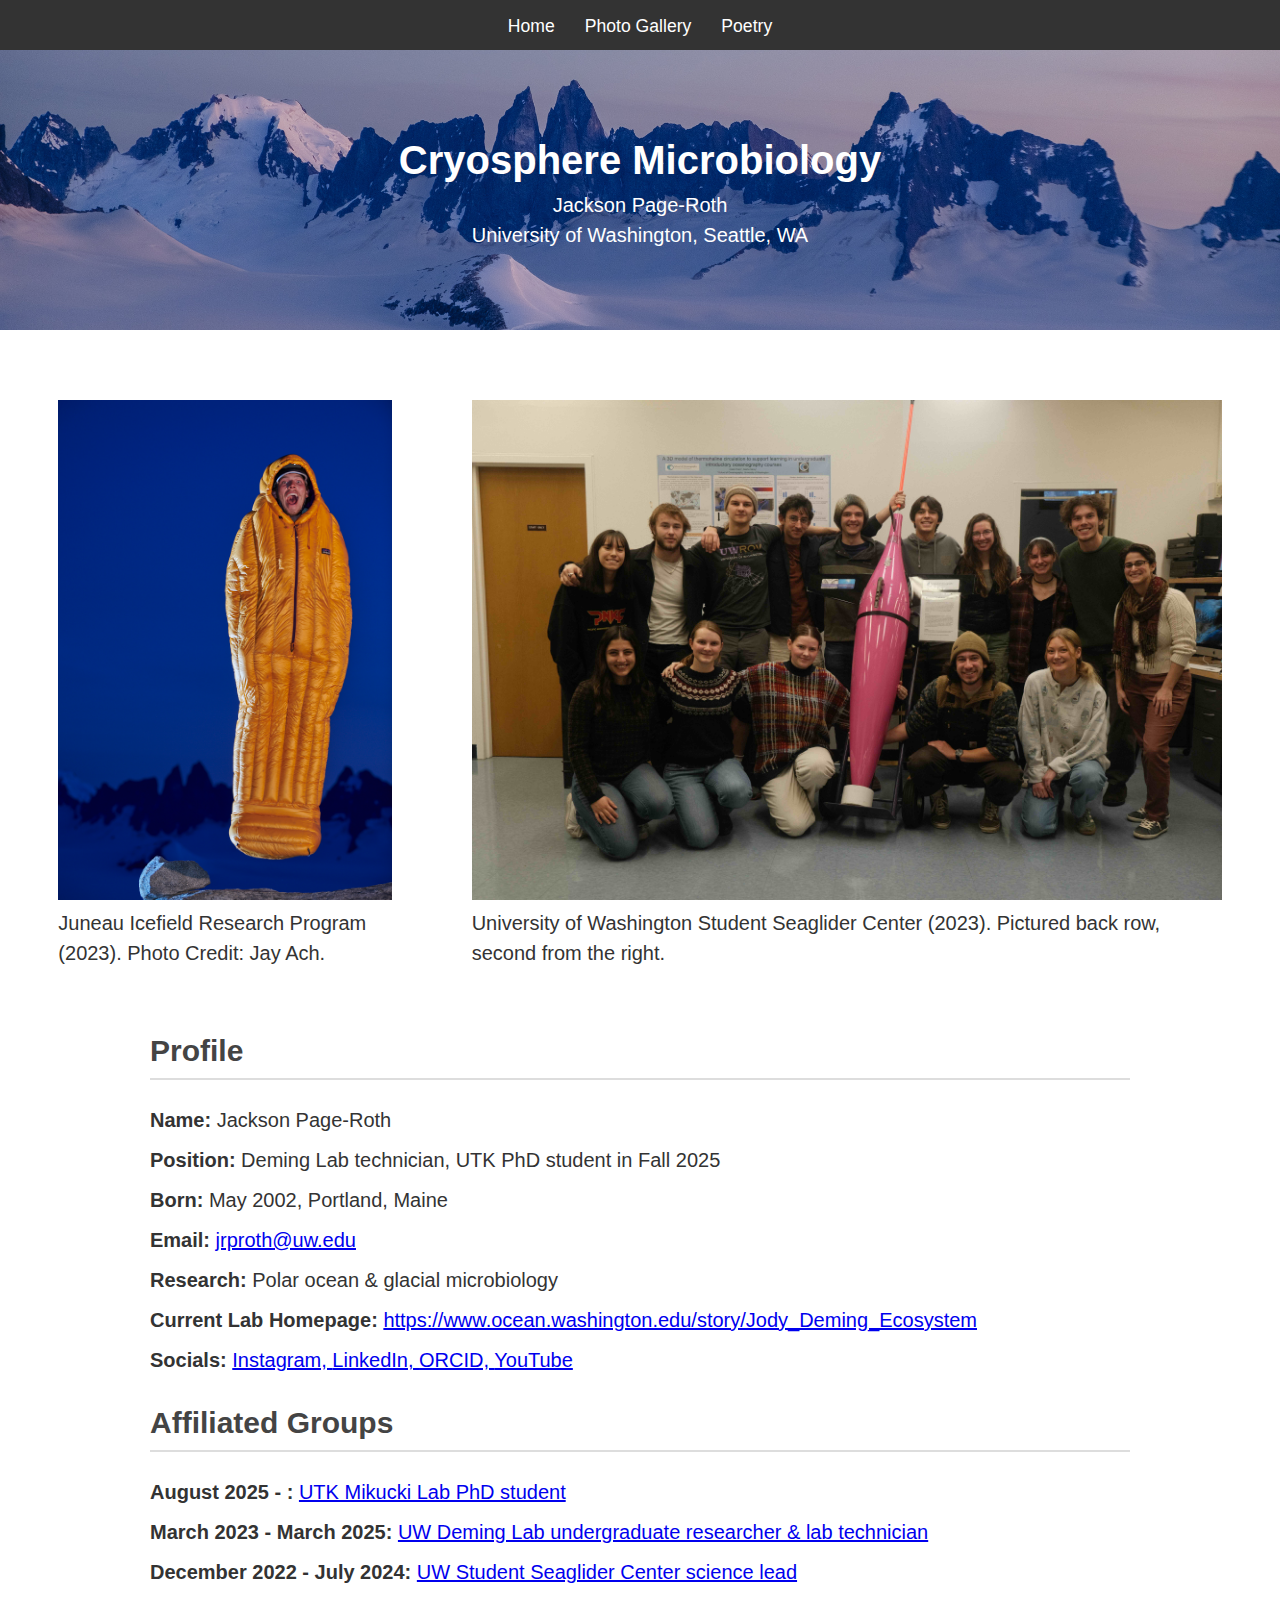
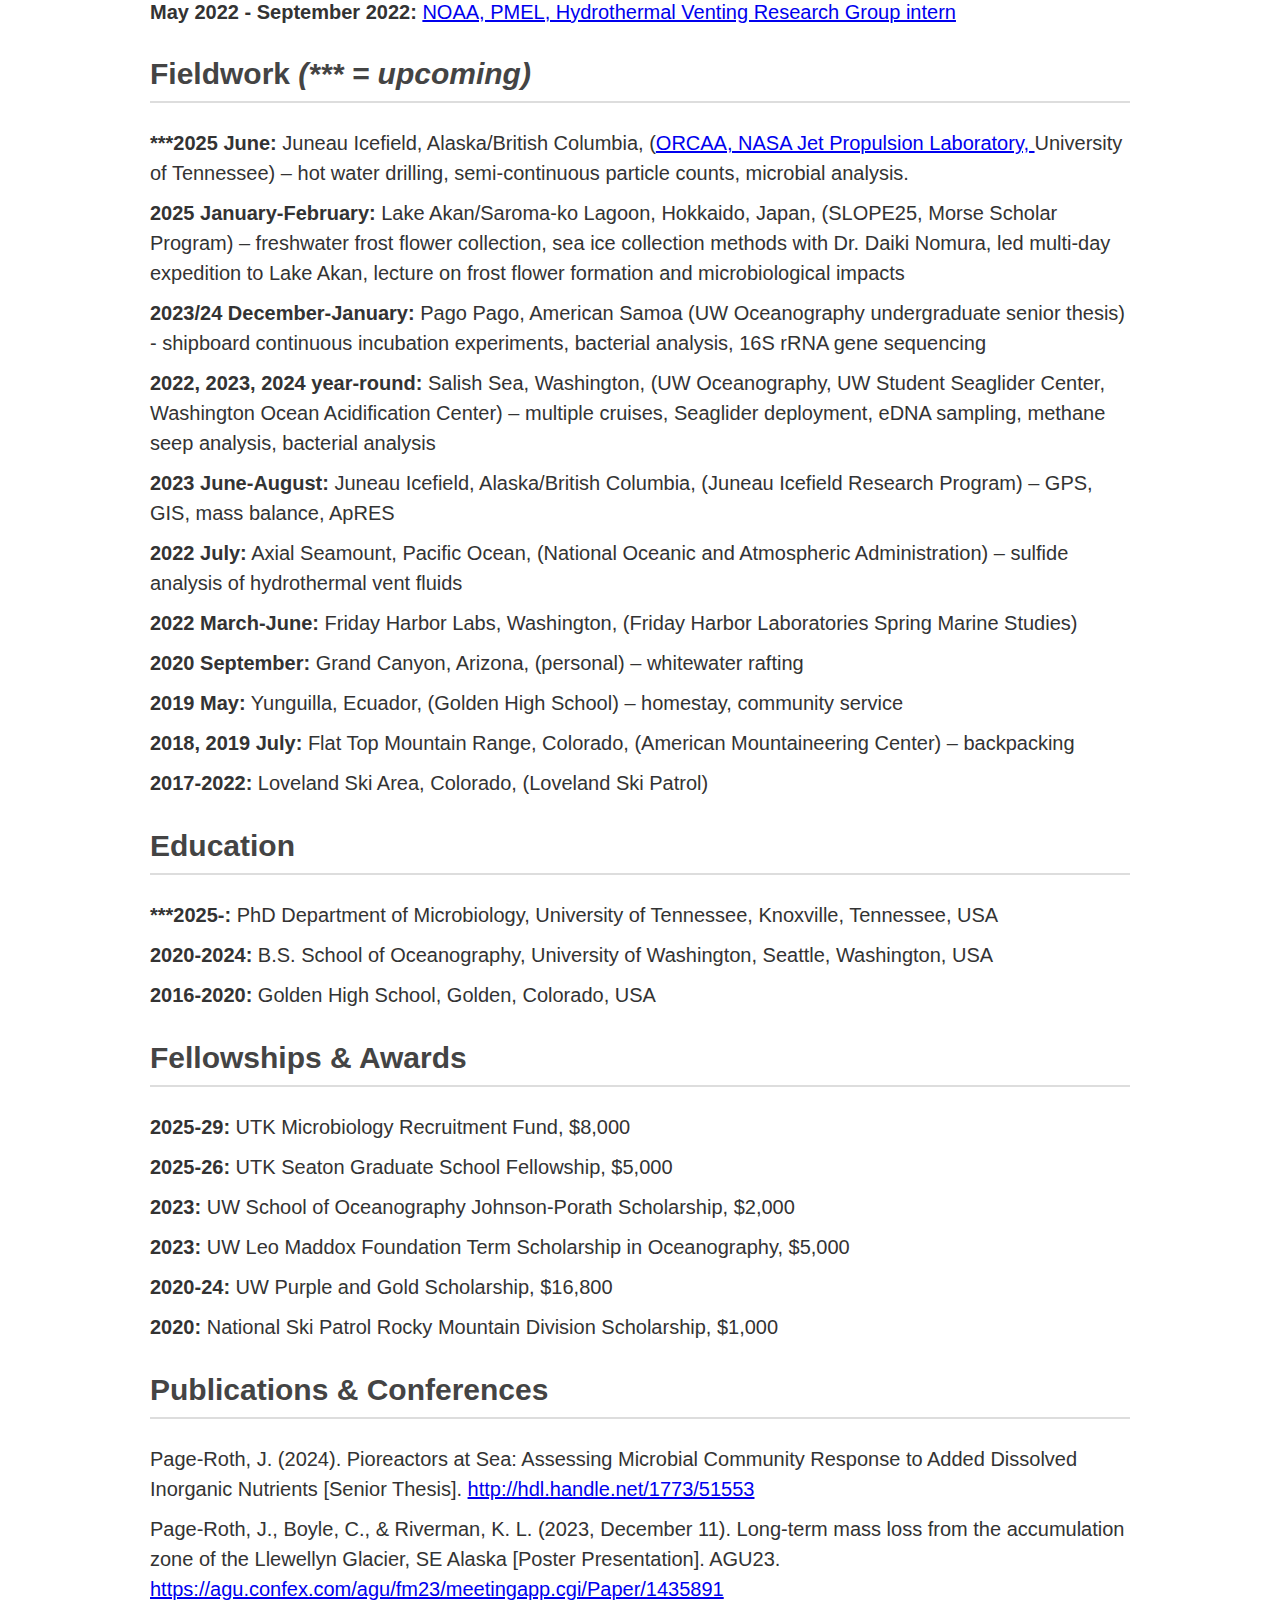
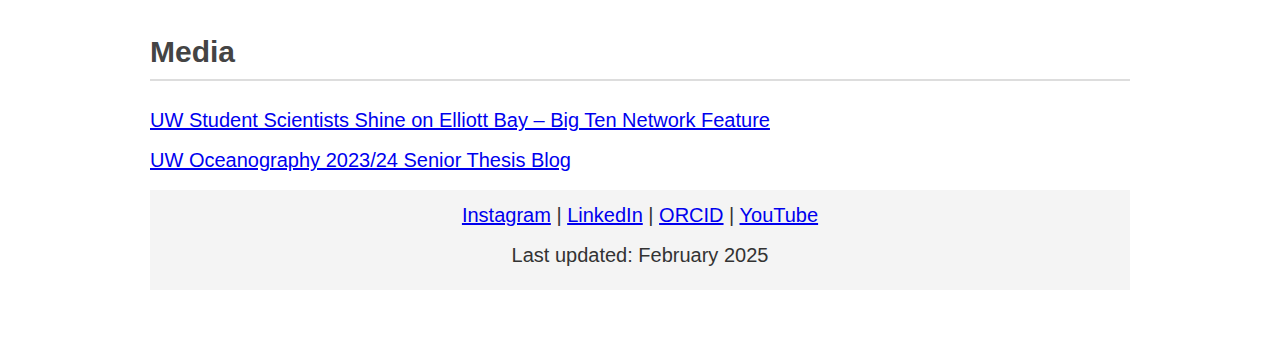
<file: index.html>
<!DOCTYPE html>
<html lang="en">
<head>
  <meta charset="UTF-8" />
  <meta name="viewport" content="width=device-width, initial-scale=1.0" />
  <title>Cryosphere Microbiology | Jackson Page-Roth</title>
  <link rel="stylesheet" href="css/styles.css" />
  <link rel="icon" href="images/favicon.png" type="image/png" />
</head>
<body>
  <!-- Sticky Header / Navigation -->
  <header class="site-header" role="banner">
    <nav class="navbar" role="navigation" aria-label="Main Navigation">
      <ul>
        <li><a href="index.html">Home</a></li>
        <li><a href="gallery.html">Photo Gallery</a></li>
        <li><a href="poetry.html">Poetry</a></li>
      </ul>
    </nav>
  </header>

  <!-- Header section with an image -->
  <header class="main-header" id="main-header">
    <h1>Cryosphere Microbiology</h1>
    <p class="name">Jackson Page-Roth</p>
    <p>University of Washington, Seattle, WA</p>
  </header>

  <main>
    <!-- Photo Section: Two photos side by side -->
    <div class="photo-container">
      <!-- Juneau Icefield Research Program Photo -->
      <section id="juneau-photo">
        <figure>
          <img src="images/sleeping_bag_jump.jpg" alt="2023 Juneau Icefield Research Program, Photo by Jay Ach">
          <figcaption>Juneau Icefield Research Program (2023). Photo Credit: Jay Ach.</figcaption>
        </figure>
      </section>

      <!-- Student Seaglider Center Photo -->
      <section id="seaglider-photo">
        <figure>
          <img src="images/seaglider_team.jpg" alt="University of Washington Student Seaglider Center (2023). Pictured back row, second from the right.">
          <figcaption>University of Washington Student Seaglider Center (2023). Pictured back row, second from the right.</figcaption>
        </figure>
      </section>
    </div>

    <!-- Profile Section -->
    <section id="profile">
      <h2>Profile</h2>
      <p><strong>Name:</strong> Jackson Page-Roth</p>
      <p><strong>Position:</strong> Deming Lab technician, UTK PhD student in Fall 2025</p>
      <p><strong>Born:</strong> May 2002, Portland, Maine</p>
      <p><strong>Email:</strong> <a href="mailto:jrproth@uw.edu">jrproth@uw.edu</a></p>
      <p><strong>Research:</strong> Polar ocean &amp; glacial microbiology</p>
      <p>
        <strong>Current Lab Homepage:</strong>
        <a href="https://www.ocean.washington.edu/story/Jody_Deming_Ecosystem" target="_blank" rel="noopener noreferrer">
          https://www.ocean.washington.edu/story/Jody_Deming_Ecosystem
        </a>
      </p>
      <p><strong>Socials:</strong>
      <a href="https://www.instagram.com/jacksonpageroth/" target="_blank" rel="noopener noreferrer">Instagram, </a> 
      <a href="https://www.linkedin.com/in/jacksonpageroth/" target="_blank" rel="noopener noreferrer">LinkedIn, </a>
      <a href="https://orcid.org/0009-0007-5792-8837" target="_blank" rel="noopener noreferrer">ORCID, </a>
      <a href="https://www.youtube.com/channel/UCRrBhBOohslb7jGvLcRSnjQ" target="_blank" rel="noopener noreferrer">YouTube</a>
      </p>
    </section>
    <!-- Affiliated Groups -->
    <section id="affiliations">
      <h2>Affiliated Groups</h2>
      <p><strong>August 2025 - :</strong>
      <a href="https://micro.utk.edu/faculty/jill-mikucki/" target="_blank" rel="noopener noreferrer">UTK Mikucki Lab PhD student</a></p>
      <p><strong>March 2023 - March 2025:</strong>
      <a href="https://www.ocean.washington.edu/story/Jody_Deming_Ecosystem" target="_blank" rel="noopener noreferrer">UW Deming Lab undergraduate researcher & lab technician</a></p>
      <p><strong>December 2022 - July 2024:</strong>
      <a href="https://www.ocean.washington.edu/story/Student_Seaglider_Center" target="_blank" rel="noopener noreferrer">UW Student Seaglider Center science lead</a></p>
      <p><strong>May 2022 - September 2022:</strong>
      <a href="https://www.pmel.noaa.gov/eoi/chemocean.html" target="_blank" rel="noopener noreferrer">
      NOAA, PMEL, Hydrothermal Venting Research Group intern
      </a></p>
    </section>

    <!-- Fieldwork -->
    <section id="fieldwork">
      <h2>Fieldwork <em>(*** = upcoming)</em></h2>
      <p><strong>***2025 June:</strong>
      Juneau Icefield, Alaska/British Columbia, (<a href="https://www.jpl.nasa.gov/images/pia26345-nasa-jpls-orcaa-field-work-in-alaska/" target="_blank" rel="noopener noreferrer">ORCAA, NASA Jet Propulsion Laboratory, </a>
       University of Tennessee) – hot water drilling, semi-continuous particle counts, microbial analysis.</p>
      <p><strong>2025 January-February:</strong>
      Lake Akan/Saroma-ko Lagoon, Hokkaido, Japan, (SLOPE25, Morse Scholar Program) – freshwater frost flower collection, sea ice collection methods with Dr. Daiki Nomura, led multi-day expedition to Lake Akan, lecture on frost flower formation and microbiological impacts</p>
      <p><strong>2023/24 December-January:</strong>
      Pago Pago, American Samoa (UW Oceanography undergraduate senior thesis) - shipboard continuous incubation experiments, bacterial analysis, 16S rRNA gene sequencing</p>
      <p><strong>2022, 2023, 2024 year-round:</strong>
      Salish Sea, Washington, (UW Oceanography, UW Student Seaglider Center, Washington Ocean Acidification Center) – multiple cruises, Seaglider deployment, eDNA sampling, methane seep analysis, bacterial analysis</p>
      <p><strong>2023 June-August:</strong>
      Juneau Icefield, Alaska/British Columbia, (Juneau Icefield Research Program) – GPS, GIS, mass balance, ApRES</p>
      <p><strong>2022 July:</strong>
      Axial Seamount, Pacific Ocean, (National Oceanic and Atmospheric Administration) – sulfide analysis of hydrothermal vent fluids</p>
      <p><strong>2022 March-June:</strong>
      Friday Harbor Labs, Washington, (Friday Harbor Laboratories Spring Marine Studies)</p>
      <p><strong>2020 September:</strong>
      Grand Canyon, Arizona, (personal) – whitewater rafting</p>
      <p><strong>2019 May:</strong>
      Yunguilla, Ecuador, (Golden High School) – homestay, community service</p>
      <p><strong>2018, 2019 July:</strong>
      Flat Top Mountain Range, Colorado, (American Mountaineering Center) – backpacking</p>
      <p><strong>2017-2022:</strong>
      Loveland Ski Area, Colorado, (Loveland Ski Patrol)</p>
    </section>

    <!-- Education -->
    <section id="education">
      <h2>Education</h2>
      <p><strong>***2025-:</strong> PhD Department of Microbiology, University of Tennessee, Knoxville, Tennessee, USA</p>
      <p><strong>2020-2024:</strong> B.S. School of Oceanography, University of Washington, Seattle, Washington, USA</p>
      <p><strong>2016-2020:</strong> Golden High School, Golden, Colorado, USA</p>
    </section>

    <!-- Fellowships & Awards -->
    <section id="awards">
      <h2>Fellowships &amp; Awards</h2>
      <p><strong>2025-29:</strong> UTK Microbiology Recruitment Fund, $8,000</p>
      <p><strong>2025-26:</strong> UTK Seaton Graduate School Fellowship, $5,000</p>
      <p><strong>2023:</strong> UW School of Oceanography Johnson-Porath Scholarship, $2,000</p>
      <p><strong>2023:</strong> UW Leo Maddox Foundation Term Scholarship in Oceanography, $5,000</p>
      <p><strong>2020-24:</strong> UW Purple and Gold Scholarship, $16,800</p>
      <p><strong>2020:</strong> National Ski Patrol Rocky Mountain Division Scholarship, $1,000</p>
    </section>

    <!-- Publications -->
    <section id="publications-conferences">
      <h2>Publications &amp; Conferences</h2>
      <p>
      Page-Roth, J. (2024). Pioreactors at Sea: Assessing Microbial Community Response to Added Dissolved Inorganic Nutrients [Senior Thesis]. <a href="http://hdl.handle.net/1773/51553" target="_blank" rel="noopener noreferrer">http://hdl.handle.net/1773/51553</a>
      </p>
      <p>
      Page-Roth, J., Boyle, C., & Riverman, K. L. (2023, December 11). Long-term mass loss from the accumulation zone of the Llewellyn Glacier, SE Alaska [Poster Presentation]. AGU23. <a href="https://agu.confex.com/agu/fm23/meetingapp.cgi/Paper/1435891" target="_blank" rel="noopener noreferrer">https://agu.confex.com/agu/fm23/meetingapp.cgi/Paper/1435891</a>
      </p>
    </section>

    <!-- Media -->
    <section id="media">
      <h2>Media</h2>
      <p>
      <a href="https://www.youtube.com/watch?v=jZlUtmWB3o8" target="_blank">UW Student Scientists Shine on Elliott Bay – Big Ten Network Feature</a>
      </p>
      <p>
      <a href="https://www.ocean.washington.edu/story/20232024_Senior_Thesis_Blog" target="_blank">UW Oceanography 2023/24 Senior Thesis Blog</a>
      </p>
    </section>
  <!-- Back-to-Top Button -->
  <button id="back-to-top" aria-label="Back to top">↑</button>
  <footer>
    <div>
      <a href="https://www.instagram.com/jacksonpageroth/" target="_blank" rel="noopener noreferrer">Instagram</a> |
      <a href="https://www.linkedin.com/in/jacksonpageroth/" target="_blank" rel="noopener noreferrer">LinkedIn</a> |
      <a href="https://orcid.org/0009-0007-5792-8837" target="_blank" rel="noopener noreferrer">ORCID</a> |
      <a href="https://www.youtube.com/channel/UCRrBhBOohslb7jGvLcRSnjQ" target="_blank" rel="noopener noreferrer">YouTube</a>
    </div>
    <p class="small">Last updated: February 2025</p>
  </footer>
  <script src="js/back_to_top.js"></script>
</body>
</html>
</file>
<file: css/styles.css>
/* Global Styles */
body {
  font-family: Arial, sans-serif;
  margin: 0;
  padding: 0;
  line-height: 1.5;
  background-color: #ffffff;
  color: #333333;
  font-size: 20px;
}

/* Sticky Header & Navigation */
.site-header {
  position: sticky;
  top: 0;
  width: 100%;
  background: #333;
  z-index: 1000;
}

.navbar ul {
  list-style: none;
  margin: 0;
  padding: 10px;
  display: flex;
  justify-content: center;
}

.navbar li {
  margin: 0 15px;
}

.navbar a {
  color: #fff;
  text-decoration: none;
  font-size: 1.1rem;
}

.navbar a:hover,
.navbar a:focus {
  text-decoration: underline;
}

/* Header Image Section (if needed) */
header.main-header {
  background: url('../images/header.jpg') no-repeat center center;
  background-size: cover;
  padding: 80px;
  text-align: center;
  color: white;
}

header.main-header h1, 
header.main-header h2, 
header.main-header p {
  margin: 0;
}

/* Main Content */
main {
  margin: 50px 150px;
  padding: 0;
}

section {
  margin-bottom: 15px;
}

h2 {
  color: #444;
  border-bottom: 2px solid #ddd;
  padding-bottom: 5px;
}

p, li {
  margin: 10px 0;
}

.photo-container {
  display: flex;
  justify-content: center;
  align-items: center;
  flex-wrap: nowrap;
  margin-bottom: 20px;
}

.photo-container img {
  max-height: 500px;
  object-fit: contain;
}

/* Footer */
footer {
  background-color: #f4f4f4;
  padding: 10px 20px;
  text-align: center;
  background-size: cover;
}
}

footer .small {
  font-size: 0.9rem;
  color: #777;
}


/* Gallery Grid Styles */
.gallery {
  display: grid;
  grid-template-columns: repeat(auto-fit, minmax(200px, 1fr));
  gap: 10px;
}

/* Square Thumbnail Wrapper */
.gallery-item {
  position: relative;
  width: 100%;
  padding-bottom: 100%; /* Creates a square container */
  overflow: hidden;
  border-radius: 5px;
  cursor: pointer;
  transition: transform 0.3s ease-in-out;
}

.gallery-item:hover {
  transform: scale(1.05);
}

.gallery-item img {
  position: absolute;
  top: 0;
  left: 0;
  width: 100%;
  height: 100%;
  object-fit: cover;
}

/* Lightbox Styles */
.lightbox {
  display: none;
  position: fixed;
  top: 0;
  left: 0;
  width: 100%;
  height: 100%;
  background: rgba(0, 0, 0, 0.8);
  justify-content: center;
  align-items: center;
  z-index: 1000;
}

.lightbox-content {
  max-width: 90%;
  max-height: 90%;
}

.poem {
  margin-bottom: 30px;
}

.poem h3 {
  margin-bottom: 10px;
}

/* Back-to-Top Button */
#back-to-top {
  position: fixed;
  bottom: 30px;
  right: 30px;
  display: none;
  background: #4285f4;
  color: #fff;
  border: none;
  padding: 10px 15px;
  border-radius: 50%;
  font-size: 1.2rem;
  cursor: pointer;
  z-index: 1001;
}

#back-to-top:hover,
#back-to-top:focus {
  background: #3065c7;
}
</file>
